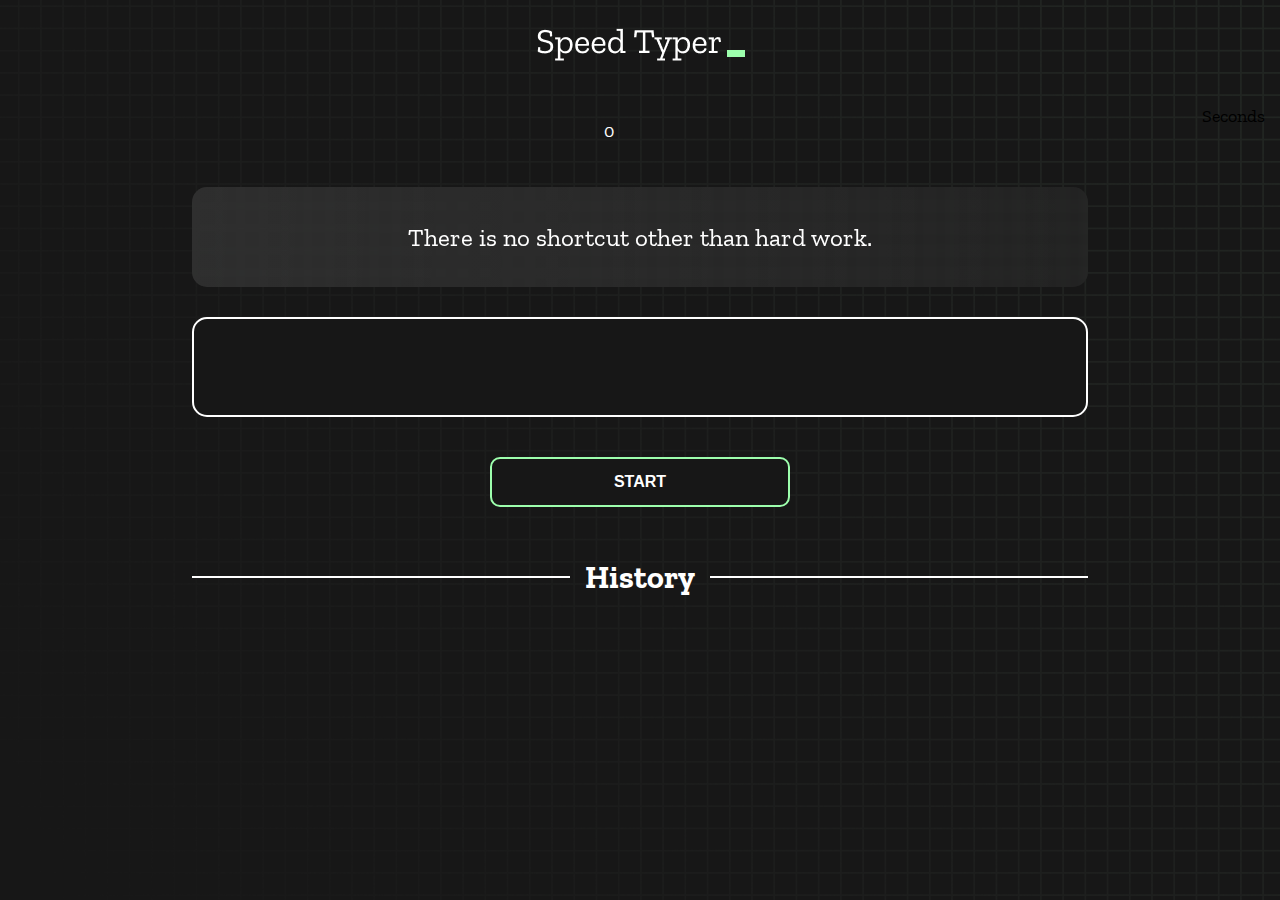
<file: index.html>
<!DOCTYPE html>
<html lang="en">
  <head>
    <meta charset="UTF-8" />
    <meta http-equiv="X-UA-Compatible" content="IE=edge" />
    <meta name="viewport" content="width=device-width, initial-scale=1.0" />
    <title>Type Monster</title>
    <link rel="stylesheet" href="styles.css" />
    <link rel="preconnect" href="https://fonts.googleapis.com" />
    <link rel="preconnect" href="https://fonts.gstatic.com" crossorigin />
    <link
      href="https://fonts.googleapis.com/css2?family=Zilla+Slab:wght@300;400;500&display=swap"
      rel="stylesheet"
    />
  </head>
  <body>
    <h1 class="title"><img src="./logo.png" /></h1>
    <div class="show-time"><span id="show-time">0</span> Seconds</div>

    <div class="box-container">
      <div id="question"></div>

      <div id="display" class="inactive"></div>

      <div class="buttons">
        <button id="start">START</button>
      </div>

      <div class="divider-container">
        <div class="line"></div>
        <h1 class="title2">History</h1>
        <div class="line"></div>
      </div>
      <div id="histories"></div>
    </div>

    <div id="countdown"></div>
    <div id="modal-background" class="hidden"></div>
    <div id="result" class="hidden"></div>

    <script src="./history.js"></script>
    <script src="./script.js"></script>
  </body>
</html>
</file>
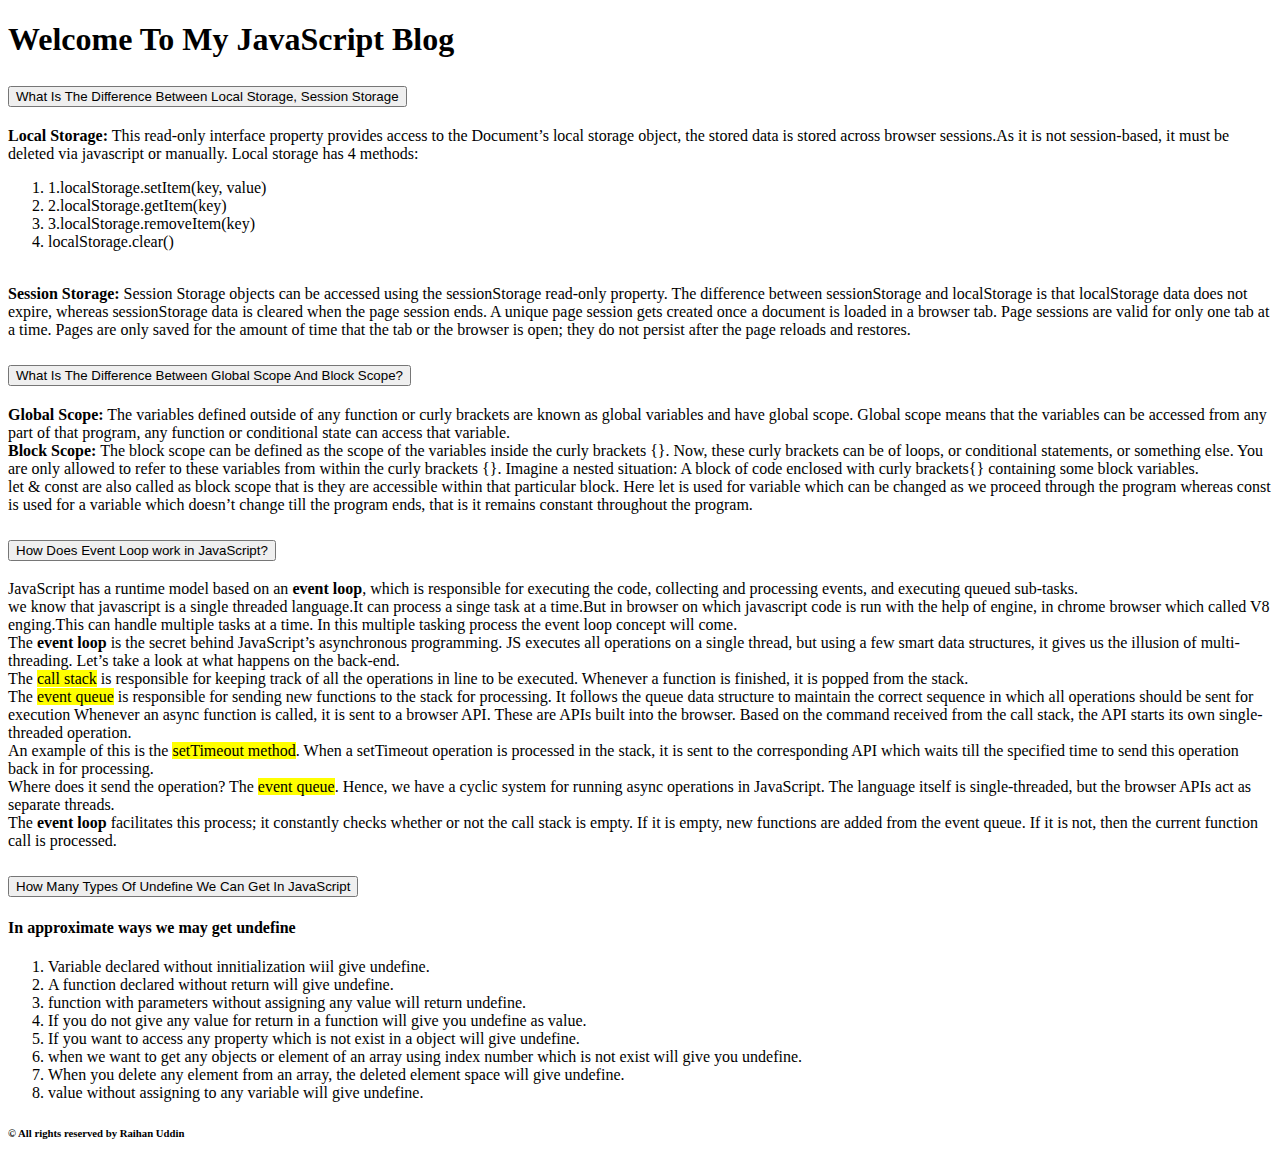
<file: blog.html>
<!DOCTYPE html>
<html lang="en">
  <head>
    <meta charset="utf-8" />
    <meta name="viewport" content="width=device-width, initial-scale=1" />
    <title>My Blog</title>
    <link
      href="https://cdn.jsdelivr.net/npm/bootstrap@5.2.1/dist/css/bootstrap.min.css"
      rel="stylesheet"
      integrity="sha384-iYQeCzEYFbKjA/T2uDLTpkwGzCiq6soy8tYaI1GyVh/UjpbCx/TYkiZhlZB6+fzT"
      crossorigin="anonymous"
    />
  </head>
  <body class="bg-secondary">
    <section class="container">
      <div class="row">
        <div class="col">
          <h1 class="text-center mt-5 fs-2 text-light fw-bold">
            Welcome To My JavaScript Blog
          </h1>

          <div
            class="accordion rounded-3 accordion-flush mt-5 bg-secondary p-5"
            id="flush-one"
          >
            <div class="accordion-item m-3">
              <h2 class="accordion-header" id="flush-headingOne">
                <button
                  class="accordion-button collapsed fw-bold fst-italic"
                  type="button"
                  data-bs-toggle="collapse"
                  data-bs-target="#flush-collapseOne"
                  aria-expanded="false"
                  aria-controls="flush-collapseOne"
                >
                  What Is The Difference Between Local Storage, Session Storage
                </button>
              </h2>
              <div
                id="flush-collapseOne"
                class="accordion-collapse collapse"
                aria-labelledby="flush-headingOne"
                data-bs-parent="#accordionFlushExample"
              >
                <div class="accordion-body fw-semibold fst-italic">
                  <strong>Local Storage:</strong> This read-only interface
                  property provides access to the Document’s local storage
                  object, the stored data is stored across browser sessions.As
                  it is not session-based, it must be deleted via javascript or
                  manually. Local storage has 4 methods:
                  <ol>
                    <li>1.localStorage.setItem(key, value)</li>
                    <li>2.localStorage.getItem(key)</li>
                    <li>3.localStorage.removeItem(key)</li>
                    <li>localStorage.clear()</li>
                  </ol>
                  <br />
                  <strong>Session Storage:</strong> Session Storage objects can
                  be accessed using the sessionStorage read-only property. The
                  difference between sessionStorage and localStorage is that
                  localStorage data does not expire, whereas sessionStorage data
                  is cleared when the page session ends. A unique page session
                  gets created once a document is loaded in a browser tab. Page
                  sessions are valid for only one tab at a time. Pages are only
                  saved for the amount of time that the tab or the browser is
                  open; they do not persist after the page reloads and restores.
                </div>
              </div>
            </div>
            <div class="accordion-item m-3">
              <h2 class="accordion-header" id="flush-headingTwo">
                <button
                  class="accordion-button collapsed fst-italic fw-bold"
                  type="button"
                  data-bs-toggle="collapse"
                  data-bs-target="#flush-collapseTwo"
                  aria-expanded="false"
                  aria-controls="flush-collapseTwo"
                >
                  What Is The Difference Between Global Scope And Block Scope?
                </button>
              </h2>
              <div
                id="flush-collapseTwo"
                class="accordion-collapse collapse fst-italic fw-bold"
                aria-labelledby="flush-headingTwo"
                data-bs-parent="#accordionFlushExample"
              >
                <div class="accordion-body fw-semibold fst-italic">
                  <strong>Global Scope:</strong>
                  The variables defined outside of any function or curly
                  brackets are known as global variables and have global scope.
                  Global scope means that the variables can be accessed from any
                  part of that program, any function or conditional state can
                  access that variable. <br />
                  <strong>Block Scope:</strong>
                  The block scope can be defined as the scope of the variables
                  inside the curly brackets {}. Now, these curly brackets can be
                  of loops, or conditional statements, or something else. You
                  are only allowed to refer to these variables from within the
                  curly brackets {}. Imagine a nested situation: A block of code
                  enclosed with curly brackets{} containing some block
                  variables. <br />
                  let & const are also called as block scope that is they are
                  accessible within that particular block. Here let is used for
                  variable which can be changed as we proceed through the
                  program whereas const is used for a variable which doesn’t
                  change till the program ends, that is it remains constant
                  throughout the program.
                </div>
              </div>
            </div>
            <div class="accordion-item m-3">
              <h2 class="accordion-header" id="flush-headingThree">
                <button
                  class="accordion-button collapsed fst-italic fw-bold"
                  type="button"
                  data-bs-toggle="collapse"
                  data-bs-target="#flush-collapseThree"
                  aria-expanded="false"
                  aria-controls="flush-collapseThree"
                >
                  How Does Event Loop work in JavaScript?
                </button>
              </h2>
              <div
                id="flush-collapseThree"
                class="accordion-collapse collapse"
                aria-labelledby="flush-headingThree"
                data-bs-parent="#accordionFlushExample"
              >
                <div class="accordion-body fw-semibold fst-italic">
                  JavaScript has a runtime model based on an
                  <strong>event loop</strong>, which is responsible for
                  executing the code, collecting and processing events, and
                  executing queued sub-tasks. <br />
                  we know that javascript is a single threaded language.It can
                  process a singe task at a time.But in browser on which
                  javascript code is run with the help of engine, in chrome
                  browser which called V8 enging.This can handle multiple tasks
                  at a time. In this multiple tasking process the event loop
                  concept will come. <br />
                  The <strong>event loop</strong> is the secret behind
                  JavaScript’s asynchronous programming. JS executes all
                  operations on a single thread, but using a few smart data
                  structures, it gives us the illusion of multi-threading. Let’s
                  take a look at what happens on the back-end.
                  <br />
                  The
                  <mark>call stack</mark>
                  is responsible for keeping track of all the operations in line
                  to be executed. Whenever a function is finished, it is popped
                  from the stack.
                  <br />
                  The <mark>event queue</mark> is responsible for sending new
                  functions to the stack for processing. It follows the queue
                  data structure to maintain the correct sequence in which all
                  operations should be sent for execution Whenever an async
                  function is called, it is sent to a browser API. These are
                  APIs built into the browser. Based on the command received
                  from the call stack, the API starts its own single-threaded
                  operation.
                  <br />
                  An example of this is the <mark>setTimeout method</mark>. When
                  a setTimeout operation is processed in the stack, it is sent
                  to the corresponding API which waits till the specified time
                  to send this operation back in for processing.
                  <br />
                  Where does it send the operation? The
                  <mark>event queue</mark>. Hence, we have a cyclic system for
                  running async operations in JavaScript. The language itself is
                  single-threaded, but the browser APIs act as separate threads.
                  <br />
                  The <strong>event loop</strong> facilitates this process; it
                  constantly checks whether or not the call stack is empty. If
                  it is empty, new functions are added from the event queue. If
                  it is not, then the current function call is processed.
                </div>
              </div>
            </div>
            <div class="accordion-item m-3">
              <h2 class="accordion-header" id="flush-headingFour">
                <button
                  class="accordion-button collapsed fst-italic fw-bold"
                  type="button"
                  data-bs-toggle="collapse"
                  data-bs-target="#flush-collapseFour"
                  aria-expanded="false"
                  aria-controls="flush-collapseFour"
                >
                  How Many Types Of Undefine We Can Get In JavaScript
                </button>
              </h2>
              <div
                id="flush-collapseFour"
                class="accordion-collapse collapse"
                aria-labelledby="flush-headingFour"
                data-bs-parent="#accordionFlushExample"
              >
                <div class="accordion-body fw-semibold fst-italic">
                  <h4 class="">In approximate ways we may get undefine</h4>
                  <ol>
                    <li>
                      Variable declared without innitialization wiil give
                      undefine.
                    </li>
                    <li>
                      A function declared without return will give undefine.
                    </li>
                    <li>
                      function with parameters without assigning any value will
                      return undefine.
                    </li>
                    <li>
                      If you do not give any value for return in a function will
                      give you undefine as value.
                    </li>
                    <li>
                      If you want to access any property which is not exist in a
                      object will give undefine.
                    </li>
                    <li>
                      when we want to get any objects or element of an array
                      using index number which is not exist will give you
                      undefine.
                    </li>
                    <li>
                      When you delete any element from an array, the deleted
                      element space will give undefine.
                    </li>
                    <li>
                      value without assigning to any variable will give
                      undefine.
                    </li>
                  </ol>
                </div>
              </div>
            </div>
          </div>
        </div>
      </div>
    </section>
    <footer class="mt-5">
      <h6 class="text-center text-warning fs-4">
        <span>&copy</span> All rights reserved by <strong>Raihan Uddin</strong>
      </h6>
    </footer>

    <script
      src="https://cdn.jsdelivr.net/npm/bootstrap@5.2.1/dist/js/bootstrap.bundle.min.js"
      integrity="sha384-u1OknCvxWvY5kfmNBILK2hRnQC3Pr17a+RTT6rIHI7NnikvbZlHgTPOOmMi466C8"
      crossorigin="anonymous"
    ></script>
  </body>
</html>
</file>
<file: styles.css>
* {
  padding: 0;
  margin: 0;
  box-sizing: border-box;
}

body {
  background-image: url("./bg.png");
  background-size: cover;
  background-position: left top;
  font-family: "Zilla Slab", serif;
}

.box-container {
  width: 70%;
  margin: 0 auto;
}

#question {
  height: 100px;
  display: flex;
  align-items: center;
  justify-content: center;
  color: white;
  font-size: 25px;
  padding: 10px 20px;
  border-radius: 15px;
  background: rgb(255, 255, 255);
  background: linear-gradient(
    92.49deg,
    rgba(255, 255, 255, 0.1) 0.18%,
    rgba(255, 255, 255, 0.05) 99.85%
  );
  backdrop-filter: blur(5px);
  margin-bottom: 30px;
}

#display {
  height: 100px;
  display: flex;
  flex-wrap: wrap;
  align-items: center;
  padding-left: 5rem;
  color: white;
  font-size: 32px;
  background-color: #171717;
  border: 2px solid #9dffad;
  border-radius: 15px;
}
#histories {
  display: grid;
  grid-template-columns: auto auto auto;
  gap: 10px;
  padding: 10px;
}
#countdown {
  position: fixed;
  height: 100vh;
  width: 100vw;
  background-color: rgba(0, 0, 0, 0.8);
  top: 0;
  left: 0;
  display: flex;
  align-items: center;
  justify-content: center;
  font-size: 3rem;
  color: white;
  display: none;
}
#result {
  position: fixed;
  top: 50%;
  left: 50%;
  transform: translate(-50%, -50%);
  height: 250px;
  width: 400px;
  background-color: #171717;
  border-radius: 15px;
  border: 2px solid #9dffad;
  color: white;
  text-align: center;
  padding: 2rem;
}
#show-time {
  text-align: center;
  color: white;
  margin: 15px auto;
}
.show-time {
  margin: 15px auto;
  font-size: 18px;
  display: flex;
  justify-content: center;
  padding: 15px;
}

.green {
  color: #9dffad;
}
.red {
  color: #eb6565;
}
.bold {
  font-weight: 700;
}
.inactive {
  border: 2px solid white !important;
}
.hidden {
  display: none;
}
.title {
  text-align: center;
  color: white;
  margin: 20px 0;
}

.divider-container {
  height: 80px;
  display: flex;
  justify-content: center;
  align-items: center;
  gap: 15px;
  margin: 0 auto;
}

.line {
  height: 2px;
  background: white;
  width: 100%;
}

.title2 {
  color: white;
  display: block;
}

.buttons {
  display: flex;
  justify-content: center;
  margin: 30px 0;
}
button {
  padding: 10px 20px;
  border: none;
  font-size: 16px;
  font-weight: bold;
  width: 300px;
  height: 50px;
  color: white;
  background-color: #171717;
  border-radius: 10px;
  border: 2px solid #9dffad;
  cursor: pointer;
  margin-top: 10px;
}

/* #histories {
  display: flex;
  flex-wrap: wrap;
  justify-content: space-around;
} */

.card {
  width: 100%;
  height: 100%;
  padding: 50px;

  justify-content: space-between;
  align-items: center;
  padding: 20px 30px;
  color: white;
  border-radius: 15px;
  background: rgb(255, 255, 255);
  background: linear-gradient(
    92.49deg,
    rgba(255, 255, 255, 0.1) 0.18%,
    rgba(255, 255, 255, 0.05) 99.85%
  );
  backdrop-filter: blur(5px);
  margin-bottom: 30px;
}

#modal-background {
  background: rgb(255, 255, 255);
  background: linear-gradient(
    92.49deg,
    rgba(255, 255, 255, 0.1) 0.18%,
    rgba(255, 255, 255, 0.05) 99.85%
  );
  backdrop-filter: blur(5px);
  height: 100vh;
  width: 100%;
  position: fixed;
  top: 50;
  left: 50;
}

@media only screen and (max-width: 700px) {
  #histories {
    display: grid;
    grid-template-columns: auto;
    gap: 10px;
    padding: 10px;
  }
  .box-container {
    padding: 0 20px;
    width: 100%;
  }
  #question {
    padding: 5px 10px;
  }
  .card {
    flex-direction: column;
  }
}
</file>
